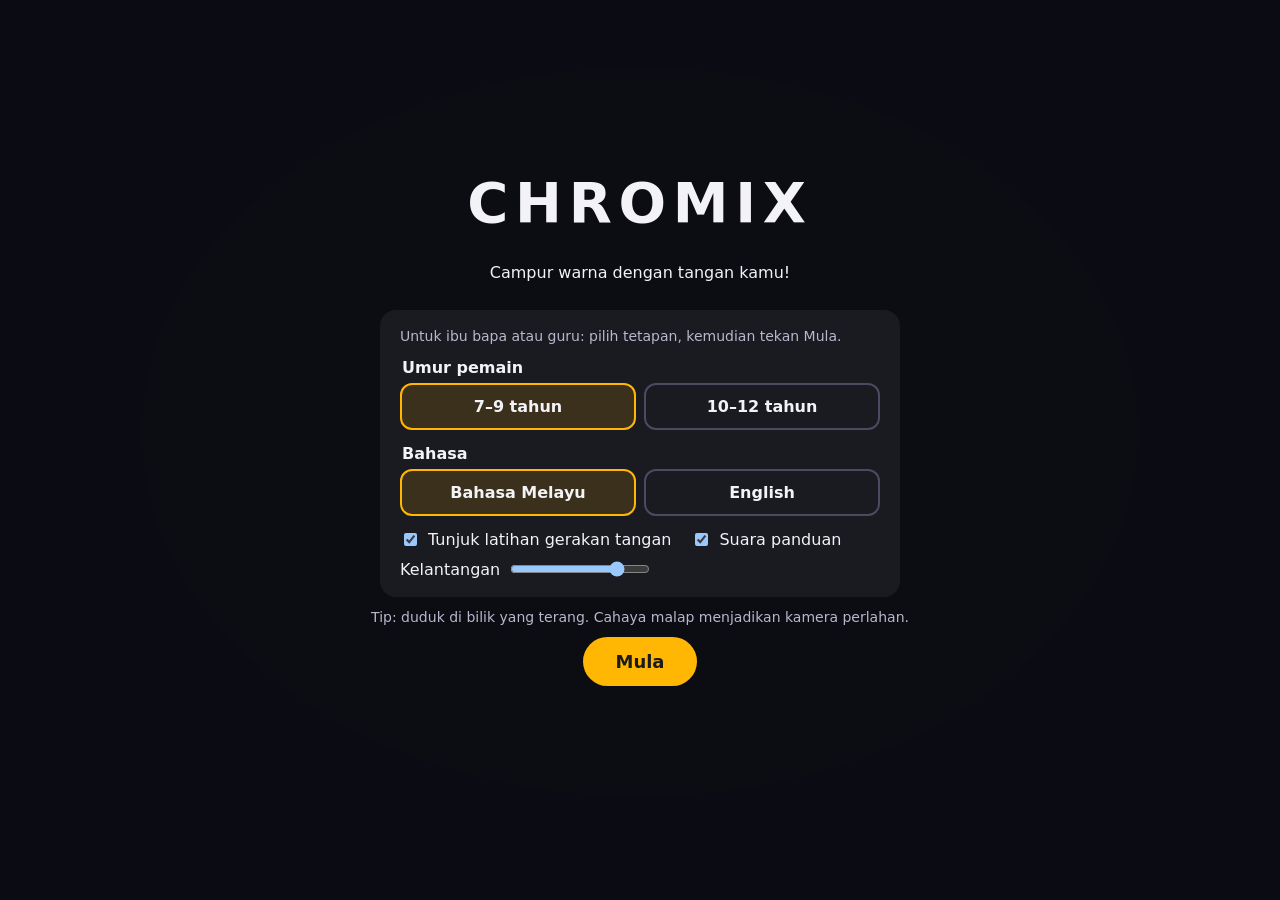
<file: chromix/index.html>
<!doctype html>
<html lang="ms">
  <head>
    <meta charset="UTF-8" />
    <meta name="viewport" content="width=device-width, initial-scale=1.0" />
    <title>CHROMIX</title>
    <script type="module" crossorigin src="./assets/index-7jBwHcfF.js"></script>
    <link rel="stylesheet" crossorigin href="./assets/index-DXVLLzmX.css">
  </head>
  <body>
    <video id="cam" playsinline muted></video>
    <!-- Display-only dimming. MediaPipe reads the video element's frames, which CSS never changes. -->
    <div id="vignette"></div>
    <canvas id="stage"></canvas>
    <aside id="panel" class="hidden"></aside>
    <!-- Start screen. Every label is filled from the locale files by main.ts (data-i18n). -->
    <div id="splash">
      <h1>CHROMIX</h1>
      <p data-i18n="start.tagline"></p>
      <form id="settings" class="settings">
        <p class="note" data-i18n="start.adultNote"></p>
        <fieldset class="choice">
          <legend data-i18n="start.age"></legend>
          <label><input type="radio" name="profile" value="junior" /><span data-i18n="start.junior"></span></label>
          <label><input type="radio" name="profile" value="senior" /><span data-i18n="start.senior"></span></label>
        </fieldset>
        <fieldset class="choice">
          <legend data-i18n="start.language"></legend>
          <label><input type="radio" name="lang" value="ms" /><span>Bahasa Melayu</span></label>
          <label><input type="radio" name="lang" value="en" /><span>English</span></label>
        </fieldset>
        <div class="voice">
          <label><input type="checkbox" id="tutorial-on" /><span data-i18n="start.tutorial"></span></label>
          <label><input type="checkbox" id="voice-on" /><span data-i18n="start.voice"></span></label>
          <label class="volume"><span data-i18n="start.volume"></span><input type="range" id="voice-volume" min="0" max="1" step="0.05" /></label>
        </div>
      </form>
      <p class="note tip" data-i18n="start.lightTip"></p>
      <button id="start" data-i18n="start.button"></button>
      <p id="splash-msg" role="status"></p>
    </div>
  </body>
</html>
</file>
<file: chromix/assets/index-DXVLLzmX.css>
:root{--lightningcss-light: ;--lightningcss-dark:initial;color-scheme:dark;--panel-bg:#12121cd1;--accent:#ffb703}*{box-sizing:border-box}html,body{color:#f2f2f7;background:#0d0d14;height:100%;margin:0;font-family:system-ui,Segoe UI,sans-serif;overflow:hidden}#cam{object-fit:cover;width:100%;height:100%;position:fixed;inset:0;transform:scaleX(-1)}#vignette{pointer-events:none;background:radial-gradient(at 50% 48%,#0000 45%,#0a08146b 100%);position:fixed;inset:0}#stage{width:100%;height:100%;position:fixed;inset:0}#panel{background:var(--panel-bg);border-radius:12px;width:300px;max-height:calc(100% - 24px);padding:12px 14px;font-size:13px;line-height:1.4;position:fixed;top:12px;left:12px;overflow-y:auto}#panel.hidden{display:none}#panel h2{letter-spacing:.08em;text-transform:uppercase;color:var(--accent);margin:12px 0 6px;font-size:12px}#panel h2:first-child{margin-top:0}#panel select,#panel button{width:100%;color:inherit;font:inherit;background:#22222e;border:1px solid #444;border-radius:6px;margin:2px 0;padding:6px 8px}#panel button{cursor:pointer}#panel .btn-row{grid-template-columns:repeat(3,1fr);gap:4px;display:grid}#panel .row{grid-template-columns:1fr auto;align-items:center;gap:2px 8px;display:grid}#panel .row input[type=range]{grid-column:1/-1;width:100%}#panel .check{align-items:center;gap:8px;margin:4px 0;display:flex}#panel .readout{font-variant-numeric:tabular-nums;grid-template-columns:auto 1fr;gap:2px 10px;display:grid}#panel .readout span:nth-child(odd){color:#9a9ab0}#panel .hint{color:#9a9ab0;margin-top:10px;font-size:12px}#splash{text-align:center;background:#0d0d14eb;flex-direction:column;justify-content:center;align-items:center;gap:12px;padding:24px;display:flex;position:fixed;inset:0}#splash.hidden{display:none}#splash h1{letter-spacing:.12em;margin:0;font-size:56px}#splash button{background:var(--accent);color:#1b1b1b;cursor:pointer;border:0;border-radius:999px;padding:14px 32px;font:700 18px system-ui,sans-serif}#splash .settings{text-align:left;background:#ffffff0f;border-radius:16px;gap:14px;width:min(520px,100%);padding:18px 20px;display:grid}#splash .note{color:#b8b8cc;margin:0;font-size:14px}#splash .choice{border:0;flex-wrap:wrap;gap:8px;margin:0;padding:0;display:flex}#splash .choice legend{width:100%;margin-bottom:6px;font-weight:700}#splash .choice label{cursor:pointer;flex:160px}#splash .choice input{opacity:0;position:absolute}#splash .choice span{text-align:center;border:2px solid #4a4a60;border-radius:12px;padding:12px 14px;font-weight:700;display:block}#splash .choice input:checked+span{border-color:var(--accent);background:#ffb70326}#splash .choice input:focus-visible+span{outline:3px solid #fff}#splash .voice{flex-wrap:wrap;align-items:center;gap:10px 20px;display:flex}#splash .voice label{align-items:center;gap:8px;display:flex}#splash .voice .volume input{width:140px}#splash button:disabled{opacity:.5;cursor:wait}
</file>
